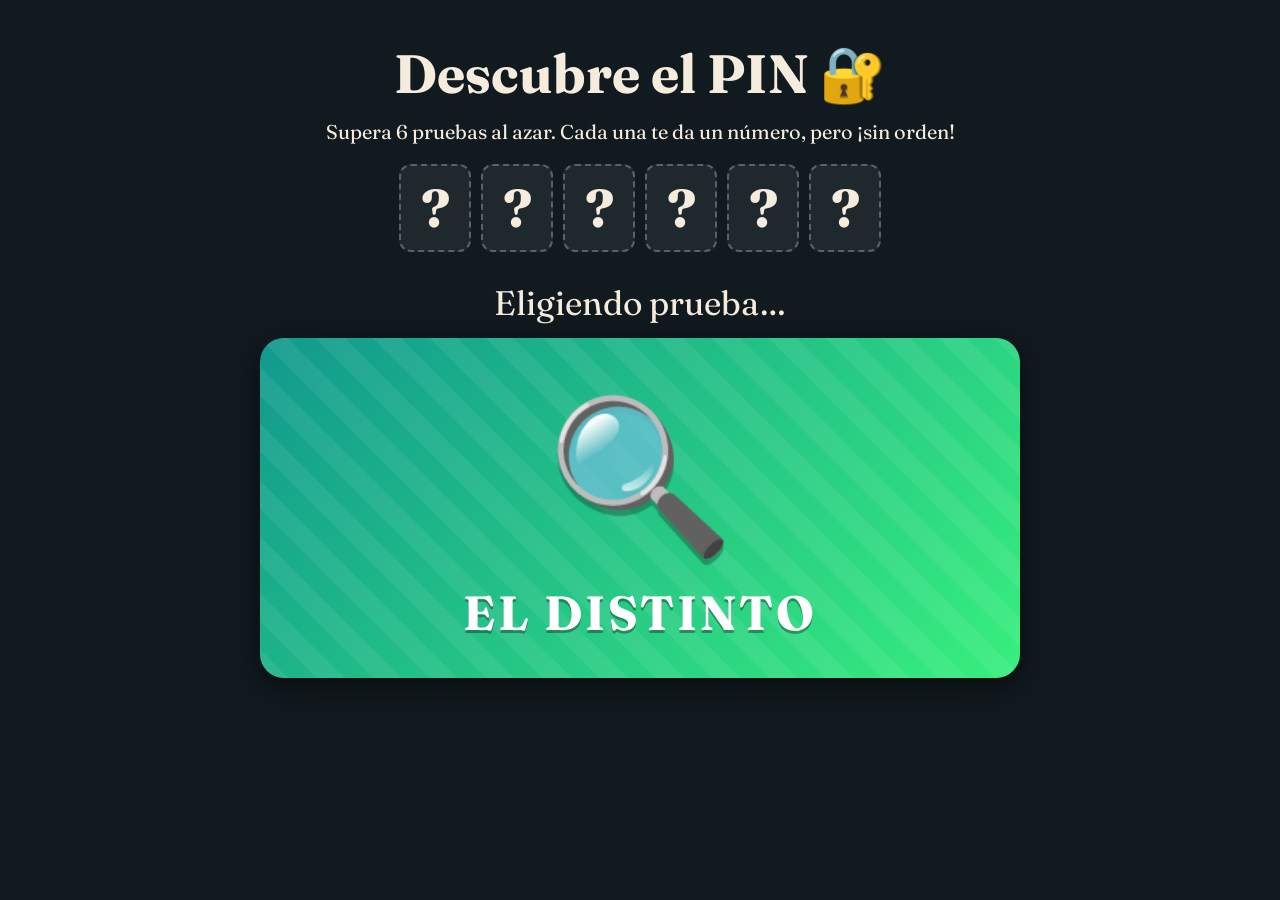
<file: pin.html>
<!doctype html><html lang="es"><meta charset="utf-8">
<meta name="viewport" content="width=device-width,initial-scale=1,viewport-fit=cover"><title>Descubre el PIN</title>
<link href="https://fonts.googleapis.com/css2?family=Fraunces:wght@600;700&display=swap" rel="stylesheet">
<style>
*{box-sizing:border-box}html{background:#101a1f}
body{margin:0;min-height:100dvh;background:#101a1f;color:#f6ecde;font:20px/1.4 Fraunces,Georgia,serif;text-align:center;padding:max(20px,env(safe-area-inset-top)) max(20px,env(safe-area-inset-right)) max(20px,env(safe-area-inset-bottom)) max(20px,env(safe-area-inset-left));-webkit-tap-highlight-color:transparent;-webkit-user-select:none;user-select:none}
h1{font-size:clamp(30px,5vw,54px);margin:.3em 0 .1em}h2{font-size:clamp(24px,3.6vw,36px);margin:.2em 0 .6em}p{margin:.3em 0}.big{font-size:clamp(22px,3.6vw,34px)}
button{border:0;background:none;font:inherit;color:inherit;cursor:pointer;touch-action:manipulation}
#pin{display:flex;gap:10px;justify-content:center;margin:18px 0 28px}
#pin span{width:clamp(44px,8vw,72px);height:clamp(56px,10vw,88px);border-radius:12px;background:#fff1;border:2px dashed #fff4;display:grid;place-items:center;font:700 clamp(30px,6vw,52px) Fraunces,serif}
#pin span.on{background:#b3262b;border:2px solid #b3262b;animation:pop .5s}
@keyframes pop{50%{transform:scale(1.3)}}
.game{max-width:760px;margin:0 auto}
.map{height:clamp(220px,38vh,340px);border-radius:24px;display:grid;place-items:center;align-content:center;box-shadow:0 8px 30px #0008;position:relative;overflow:hidden;color:#fff}
.map::after{content:"";position:absolute;inset:0;background:repeating-linear-gradient(45deg,#fff1 0 20px,#0000 20px 40px)}
.map .ico{font-size:clamp(90px,16vw,150px);filter:drop-shadow(0 6px 0 #0004);position:relative;z-index:1}
.map b{font-size:clamp(28px,5vw,48px);letter-spacing:.06em;text-shadow:0 3px 0 #0005;position:relative;z-index:1}
.map.pick{animation:pick .45s 3}@keyframes pick{50%{transform:scale(1.07) rotate(-1.5deg)}}
.grid{display:grid;gap:12px}.g2{grid-template-columns:repeat(2,1fr)}.g3{grid-template-columns:repeat(3,1fr)}.g4{grid-template-columns:repeat(4,1fr)}.g5{grid-template-columns:repeat(5,1fr)}
.card,.cell{aspect-ratio:1;border-radius:16px;background:#fff2;font-size:clamp(40px,9vw,80px);display:grid;place-items:center;align-content:center}
.card{font-size:clamp(34px,7vw,64px)}.cell{font-size:clamp(16px,calc(52vw/var(--n)),54px);aspect-ratio:1;border-radius:10px;transition:opacity .12s}.card small{font:700 clamp(20px,3vw,30px) Fraunces,serif;visibility:hidden}
.card.show small,.card.ok small{visibility:visible}.card.ok{background:#2f7d5b}
.tbar{height:10px;border-radius:5px;background:#fff2;margin:8px 0 16px;overflow:hidden}.tbar i{display:block;height:100%;width:100%;background:#e8c766}
.field{position:relative;height:clamp(280px,46vh,440px);background:#fff1;border-radius:16px;overflow:hidden}
.fl{position:absolute;font-size:72px;padding:12px;transition:left .2s,top .2s}
.bar{position:relative;height:64px;background:#fff2;border-radius:32px;margin:34px 0;overflow:hidden}
.zone{position:absolute;top:0;bottom:0;background:#2f7d5b}
.mk{position:absolute;top:0;bottom:0;width:10px;margin-left:-5px;background:#fff;border-radius:5px}
.go{padding:18px 56px;border-radius:40px;background:#b3262b;color:#fff;font-weight:700;font-size:28px}
.pad{aspect-ratio:1.5;border-radius:22px;opacity:.5;transition:opacity .1s,transform .1s}.pad.lit{opacity:1;filter:brightness(1.35);transform:scale(1.04)}
</style>
<h1>Descubre el PIN 🔐</h1>
<p>Supera 6 pruebas al azar. Cada una te da un número, pero ¡sin orden!</p>
<div id="pin"></div><div class="game" id="g"></div>
<script>
const PIN=atob('MTcxMjI0'),$=s=>document.querySelector(s),G=$('#g');let A;
const sh=a=>a.map(x=>[Math.random(),x]).sort((p,q)=>p[0]-q[0]).map(x=>x[1]);
const wait=ms=>new Promise(r=>setTimeout(r,ms));
const shake=el=>el.animate([{transform:'translateX(-8px)'},{transform:'translateX(8px)'},{transform:'none'}],200);
const btn=(cls,html,fn,par)=>{const b=document.createElement('button');b.className=cls;b.innerHTML=html;b.onclick=()=>fn(b);par.append(b);return b};
$('#pin').innerHTML=[...PIN].map(()=>'<span>?</span>').join('');
const reveal=(n,p)=>{const e=$('#pin').children[n];e.textContent=PIN[p];e.dataset.p=p;e.classList.add('on')}; // el número que da cada prueba va sin orden
async function sortPin(){ // anima las casillas hasta su posición correcta
  const row=$('#pin'),sp=[...row.children],x0=sp.map(s=>s.getBoundingClientRect().left);
  const so=[...sp].sort((a,b)=>a.dataset.p-b.dataset.p);so.forEach(s=>row.append(s));
  so.forEach((s,i)=>s.animate([{transform:`translate(${x0[sp.indexOf(s)]-s.getBoundingClientRect().left}px,-26px)`},{transform:'translate(0,-26px)',offset:.6},{transform:'none'}],{duration:1600,delay:i*180,easing:'ease-in-out',fill:'backwards'}));
  await wait(1600+5*180+300)}

function memory(done){ // 1: 10 parejas (20 cartas)
  A.innerHTML='<div class="grid g5"></div>';const g=A.firstChild;let open=[],found=0,lock=false;
  const E=['🎄','⭐','🎁','🔔','🎅','🦌','☃️','🍪','🧦','🍬'];
  sh([...E,...E]).forEach(e=>btn('card','❔',b=>{
    if(lock||b.dataset.o)return;b.textContent=e;b.dataset.o=1;open.push(b);
    if(open.length==2){lock=true;const [x,y]=open;open=[];
      if(x.textContent==y.textContent){x.classList.add('ok');y.classList.add('ok');lock=false;if(++found==10)setTimeout(done,500)}
      else setTimeout(()=>{[x,y].forEach(c=>{c.textContent='❔';delete c.dataset.o});lock=false},700)}},g))}
function flake(done){ // 2: copos que se mueven solos
  A.innerHTML='<p class="big" id="c">0 / 8</p><div class="field"></div>';let n=0;
  const f=btn('fl','❄️',()=>{n++;$('#c').textContent=n+' / 8';if(n>=8){clearInterval(t);f.remove();setTimeout(done,500)}else mv()},A.querySelector('.field'));
  const mv=()=>{f.style.left=Math.random()*80+'%';f.style.top=Math.random()*70+'%'};mv();const t=setInterval(mv,950)}
function order(done){ // 3: 8 regalos, números ocultos, tiempo límite; al fallar se barajan
  const N=8,T=20000;
  A.innerHTML='<p class="big" id="m"></p><div class="tbar"><i id="tb"></i></div><div class="grid g4"></div>';
  const m=$('#m'),tb=$('#tb');let n=1,ok=false,tm;
  const bs=Array.from({length:N},()=>btn('card','🎁<small></small>',b=>{if(!ok)return;
    if(b.v==n){b.classList.add('ok');b.disabled=true;if(++n>N){clearTimeout(tm);ok=false;setTimeout(done,500)}}else fail('¡Fallo!')},A.querySelector('.grid')));
  const deal=()=>sh([...Array(N).keys()].map(i=>i+1)).forEach((v,i)=>{const b=bs[i];b.v=v;b.querySelector('small').textContent=v;b.classList.remove('ok');b.disabled=false});
  const start=async msg=>{ok=false;n=1;clearTimeout(tm);tb.style.transition='none';tb.style.width='100%';deal();
    bs.forEach(b=>b.classList.add('show'));m.textContent=(msg+' Memoriza los números…').trim();await wait(3500);
    bs.forEach(b=>b.classList.remove('show'));ok=true;m.textContent='Toca del 1 al '+N+' antes de que se acabe el tiempo';
    tb.offsetWidth;tb.style.transition='width '+T+'ms linear';tb.style.width='0';tm=setTimeout(()=>fail('¡Se acabó el tiempo!'),T)};
  const fail=msg=>{if(!ok)return;ok=false;clearTimeout(tm);shake(A);setTimeout(()=>start(msg+' Los números han cambiado.'),500)};
  start('')}
function odd(done){ // 4: el distinto en cuadrículas grandes, con emojis que parpadean
  const R=[[6,'🎄','🌲'],[7,'⭐','🌟'],[8,'🔔','🛎️']];let r=0,iv;
  const round=()=>{clearInterval(iv);const [s,a,b]=R[r],k=Math.random()*s*s|0;
    A.innerHTML=`<p class="big">Encuentra el distinto (${r+1}/3)</p><div class="grid" style="--n:${s};grid-template-columns:repeat(${s},1fr)"></div>`;
    const cs=[];for(let i=0;i<s*s;i++)cs.push(btn('cell',i==k?b:a,x=>{if(i==k){clearInterval(iv);if(++r==3)done();else round()}else shake(x)},A.querySelector('.grid')));
    iv=setInterval(()=>cs.forEach(c=>c.style.opacity=Math.random()<.22?0:1),550)};
  round()}
function timing(done){ // 5: 6 niveles, zona cada vez más pequeña y barra más rápida
  const W=[20,16,13,10,8,6];
  A.innerHTML='<p class="big" id="c">Nivel 1 / 6</p><div class="bar"><div class="zone"></div><div class="mk"></div></div><button class="go" id="y">¡YA!</button>';
  const mk=$('.mk'),zone=$('.zone');let n=0,x=0,dir=1,zs=0,last=performance.now(),raf;
  const setZ=()=>{zs=4+Math.random()*(92-W[n]);zone.style.width=W[n]+'%';zone.style.left=zs+'%'};setZ();
  const loop=t=>{x+=dir*(1+n*.25)*(t-last)/16.7;last=t;if(x>=100){x=100;dir=-1}if(x<=0){x=0;dir=1}mk.style.left=x+'%';raf=requestAnimationFrame(loop)};raf=requestAnimationFrame(loop);
  $('#y').onclick=()=>{if(x>=zs&&x<=zs+W[n]){n++;if(n==6){cancelAnimationFrame(raf);setTimeout(done,400)}else{$('#c').textContent='Nivel '+(n+1)+' / 6';setZ()}}else shake($('.bar'))}}
async function simon(done){ // 6: como el original: nivel 1 = 1 color, cada nivel añade uno (hasta 6)
  A.innerHTML='<p class="big" id="m"></p><div class="grid g2"></div>';
  const L=6,cols=['#e53935','#43a047','#1e88e5','#fdd835'],seq=Array.from({length:L},()=>Math.random()*4|0);let lv=1,i=0,ok=false;
  const flash=async k=>{ps[k].classList.add('lit');await wait(380);ps[k].classList.remove('lit')};
  const play=async()=>{i=0;ok=false;$('#m').textContent=`Nivel ${lv} / ${L} · Mira…`;await wait(900);for(const k of seq.slice(0,lv)){await flash(k);await wait(220)}$('#m').textContent=`Nivel ${lv} / ${L} · ¡Tu turno!`;ok=true};
  const ps=cols.map((c,k)=>{const p=btn('pad','',()=>{if(!ok)return;flash(k);
    if(k==seq[i]){if(++i==lv){ok=false;if(lv==L)setTimeout(done,600);else{lv++;setTimeout(play,800)}}}
    else{ok=false;shake(A);setTimeout(play,600)}},A.querySelector('.grid'));p.style.background=c;return p});
  play()}

const GAMES=[{t:'PAREJAS',e:'🃏',c:['#7b2ff7','#f107a3'],f:memory},{t:'COPOS',e:'❄️',c:['#00c6ff','#0072ff'],f:flake},{t:'REGALOS',e:'🎁',c:['#f7971e','#ffb300'],f:order},
  {t:'EL DISTINTO',e:'🔍',c:['#11998e','#38ef7d'],f:odd},{t:'PUNTO EXACTO',e:'🎯',c:['#e52d27','#b31217'],f:timing},{t:'SIMÓN',e:'🎶',c:['#8e2de2','#4a00e0'],f:simon}];
const card=g=>`<div class="map" style="background:linear-gradient(135deg,${g.c[0]},${g.c[1]})"><span class="ico">${g.e}</span><b>${g.t}</b></div>`;
async function roulette(t){ // ruleta que pasa por todas las pruebas y frena en la elegida
  G.innerHTML='<p class="big">Eligiendo prueba…</p><div id="r"></div>';
  const s=Math.random()*6|0,k=12+(((t-s)%6)+6)%6;
  for(let j=0;j<=k;j++){$('#r').innerHTML=card(GAMES[(s+j)%6]);await wait(60+Math.pow(j/k,3)*380)}
  $('#r').firstChild.classList.add('pick');await wait(1500)}
(async()=>{
  const ORDER=sh([0,1,2,3,4,5]),P=sh([0,1,2,3,4,5]);
  for(let n=0;n<6;n++){
    const gm=GAMES[ORDER[n]];await roulette(ORDER[n]);
    G.innerHTML=`<h2>${gm.e} ${gm.t} · ${n+1}/6</h2><div id="a"></div>`;A=$('#a');
    await new Promise(d=>gm.f(d));
    reveal(n,P[n]);G.innerHTML='<p class="big">¡Muy bien! ✨ Has conseguido un número</p>';await wait(1600)}
  G.innerHTML='<h2>¡Tienes los 6 números! 🎉</h2><p class="big">Pero están desordenados…</p>';await wait(1800);
  G.innerHTML='<p class="big">Ordenando… 🔀</p>';await sortPin();
  G.innerHTML=`<h2>¡Este es tu PIN! 🔐</h2><p class="big"><b>${PIN}</b></p>`})();
</script>
</file>
